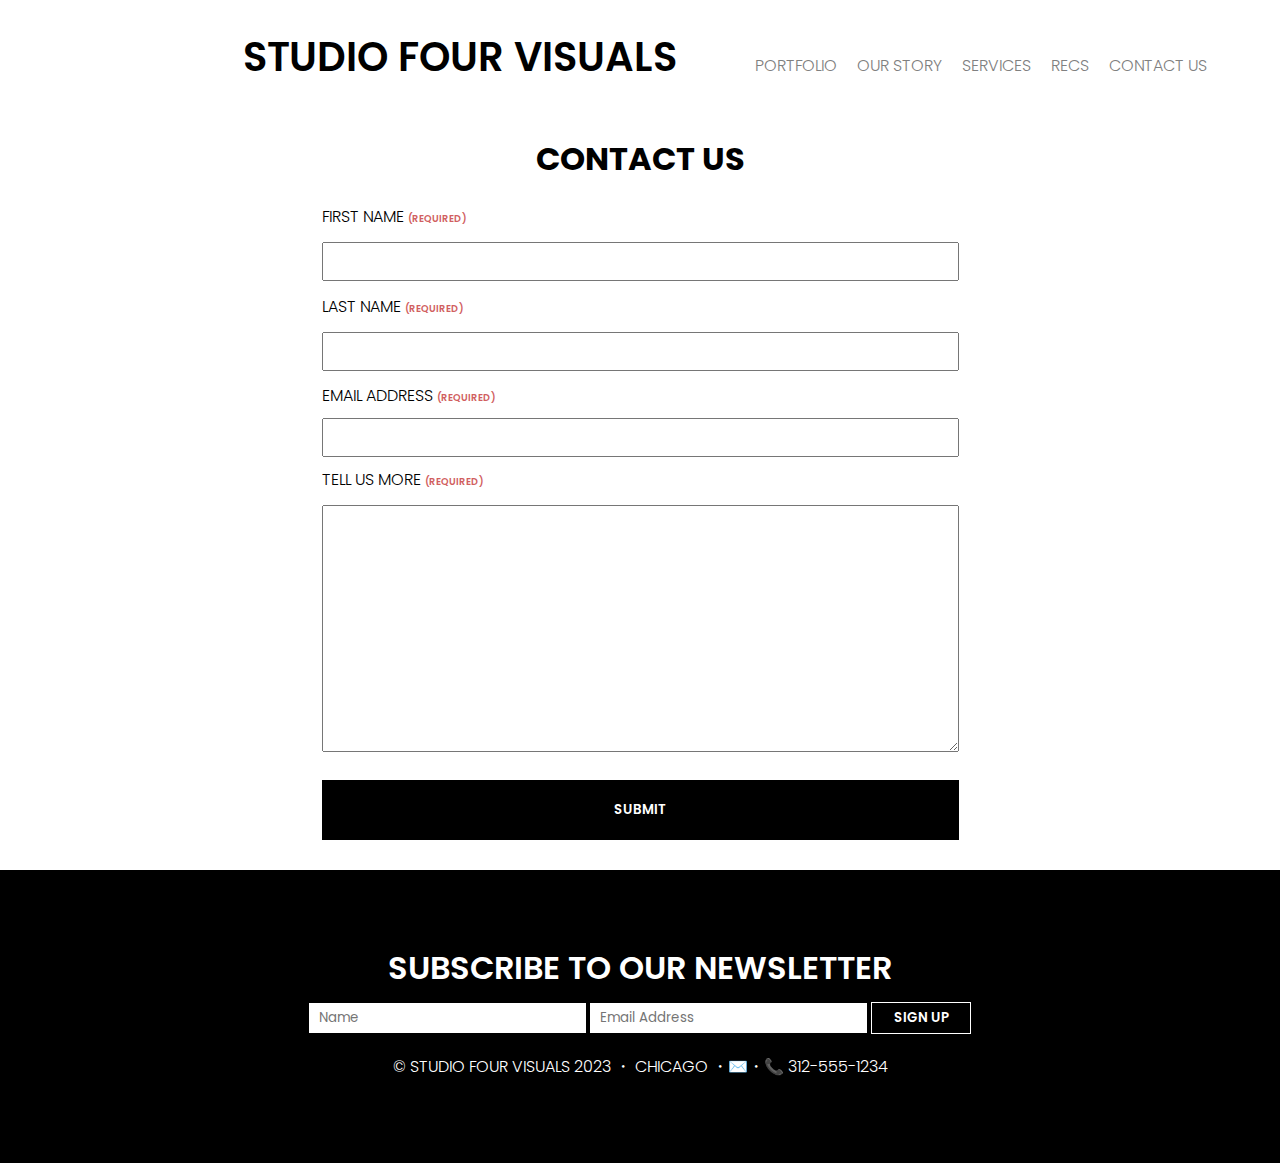
<file: contact.html>
<!DOCTYPE html>
<html lang="en">
    <head>
        <meta charset="UTF-8">
        <meta name="viewport" content="width=device-width, initial-scale=1.0">
        <title>Contact Form</title>
        <link rel="stylesheet" href="styles.css">
        <link rel="stylesheet" href="styles_3.css">
        <link href="https://fonts.googleapis.com/css2?family=Poppins:wght@300;600&display=swap" rel="stylesheet">
    </head>

    <body>
        <header>
            <h1 class="header1">Studio Four Visuals</h1>
            <nav class="navbar">
                <ul>
                    <li><a href="index.html">portfolio</a></li>
                    <li><a href="ourstory.html">our story</a></li>
                    <li><a href="services.html">services</a></li>
                    <li><a href="recs.html">recs</a></li>
                    <li><a href="contact.html">contact us</a></li>
                </ul>
            </nav>
        </header>

        <section>
            <h1 class="form-head">Contact Us</h1>
            <div class="contact-form">
                <form action="" method="get">
                    <div class="form-labels">
                        <label for="first-name" id="first-name">First Name <span>(required)</span></label>
                        <input type="text" id="first-name" class="inp" name="first" required>
                        <label for="last-name" id="last-name">Last Name <span>(required)</span></label>
                        <input type="text" id="last-name" class="inp" name="last" required>
                        <label for="email" id="email">Email Address <span>(required)</span></label>
                        <input type="text" id="email" class="email" name="email" required>
                        <label for="message">Tell Us More <span>(required)</span></label>
                        <textarea id="message" cols="75" rows="15" class="inp" name="msg" required></textarea>
                        <button id="form-btn">Submit</button>
                    </div>
                </form>
            </div>
        </section>

        <footer>
            <div class="footer-header">Subscribe to Our Newsletter</div>
            <form action="" method="get">
                <label for="name"></label>
                <input type="text" id="name" placeholder="Name" required>
                <label for="email"></label>
                <input type="text" id="email" placeholder="Email Address" required>
                <button class="footer-btn">Sign Up</button>
            </form>
            <div class="footer-contact">© Studio Four Visuals 2023 ・ Chicago ・ <a href="mailto:inquiries@studiofourvisuals.com">✉️</a> ・ <a href="tel:3125551234">📞 312-555-1234 </a>
            </div>
        </footer>
    </body>
</html>
</file>
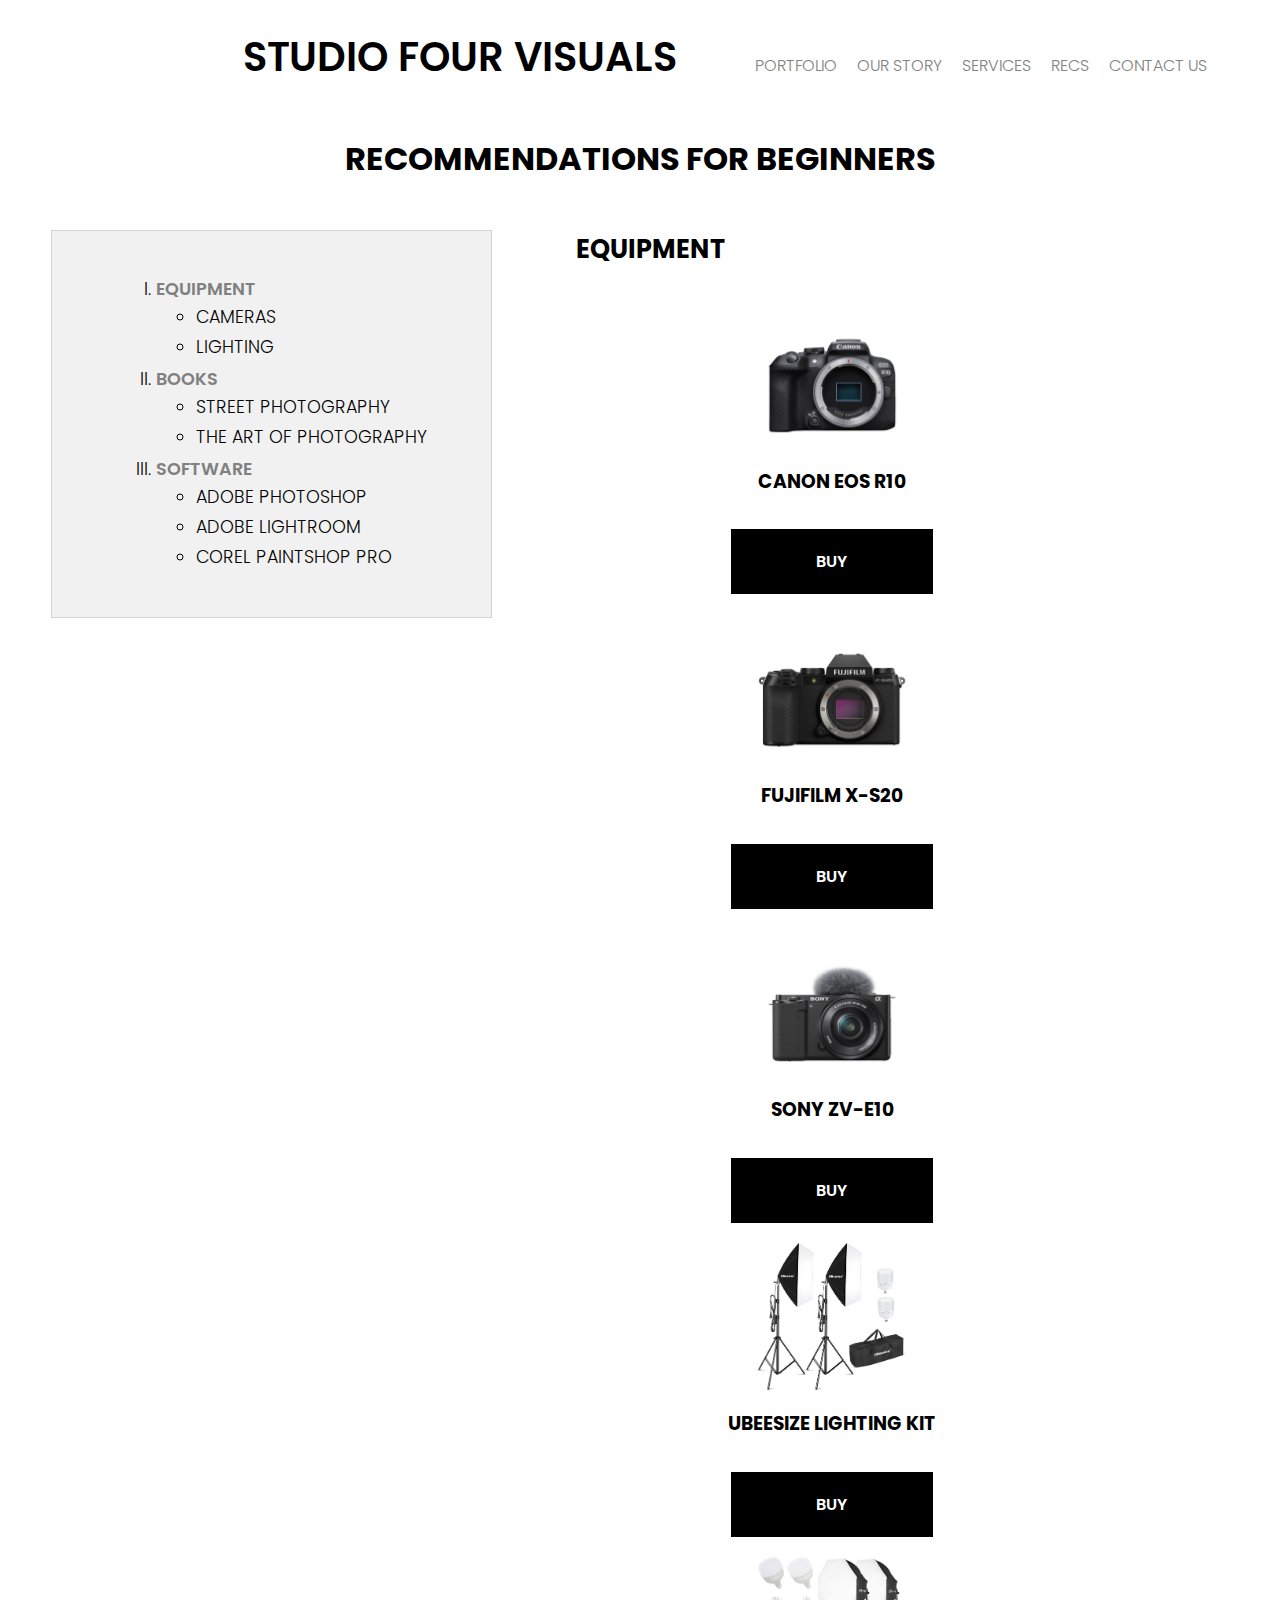
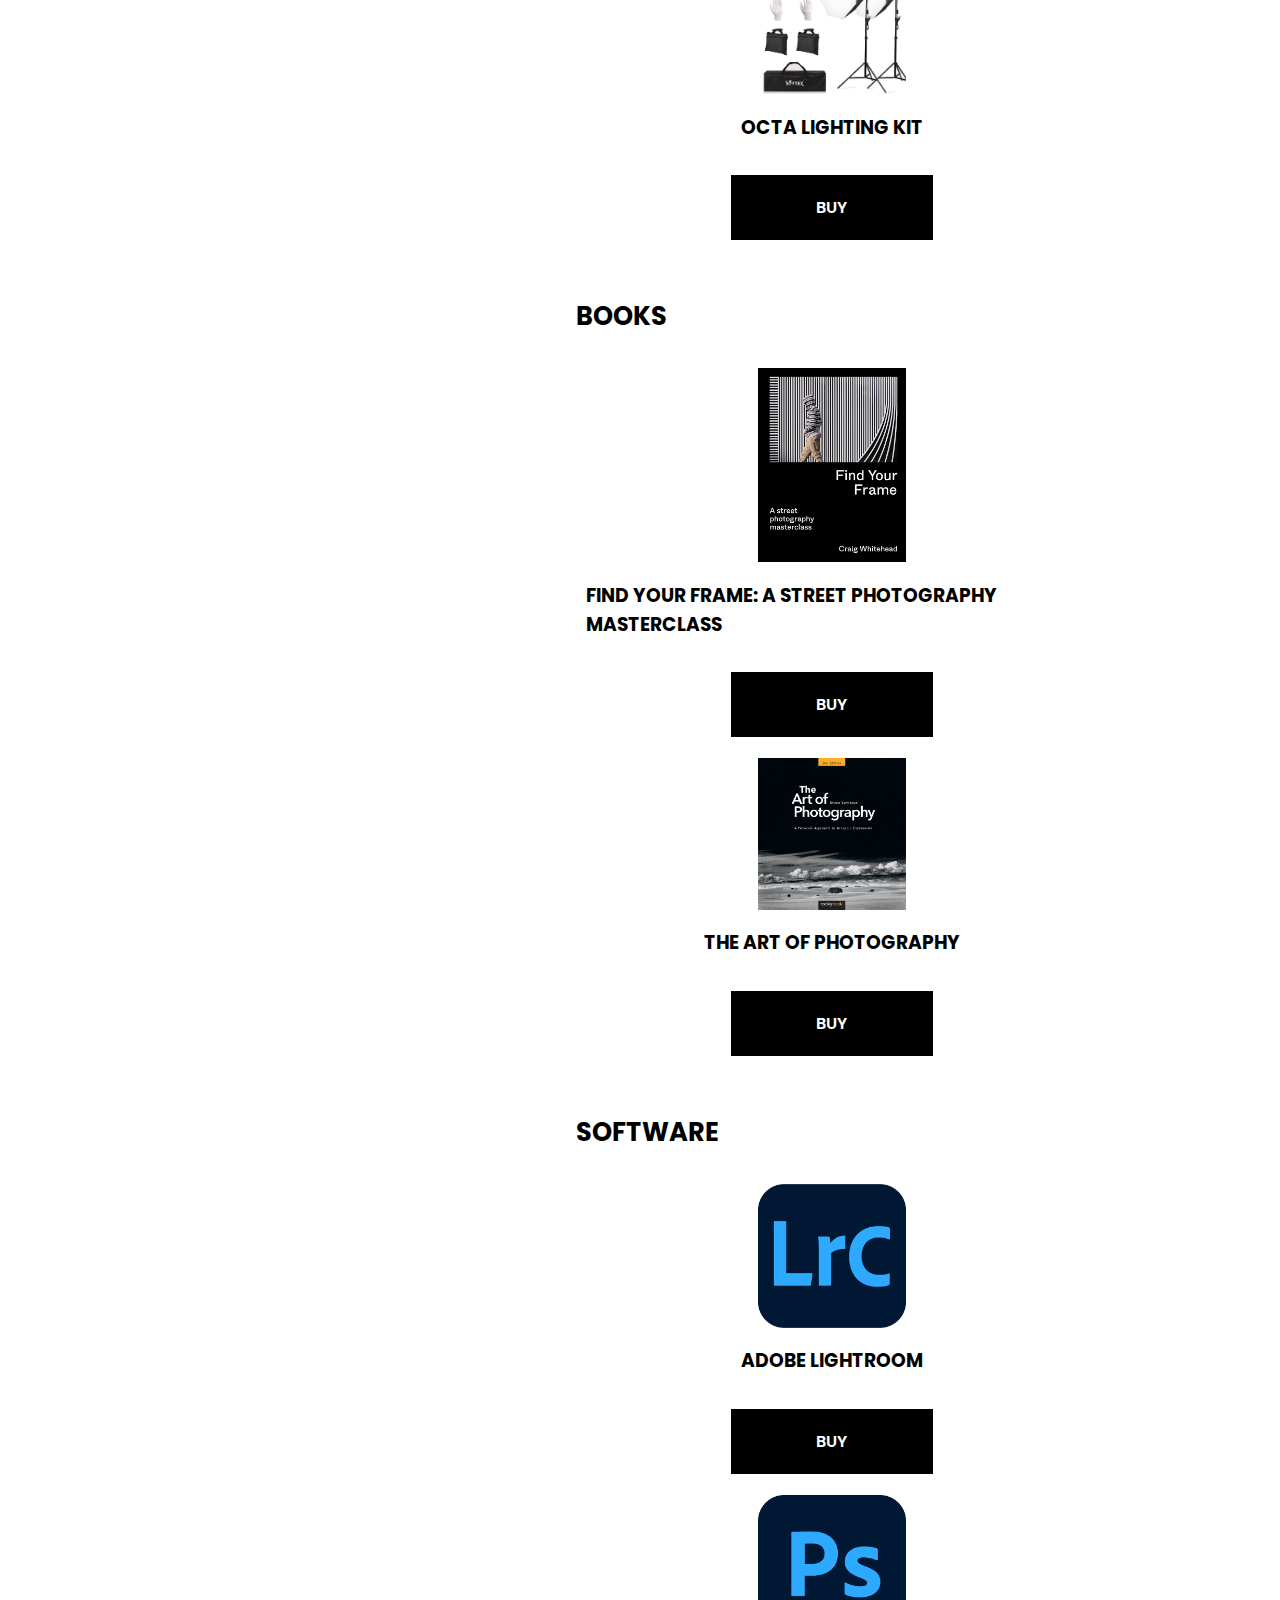
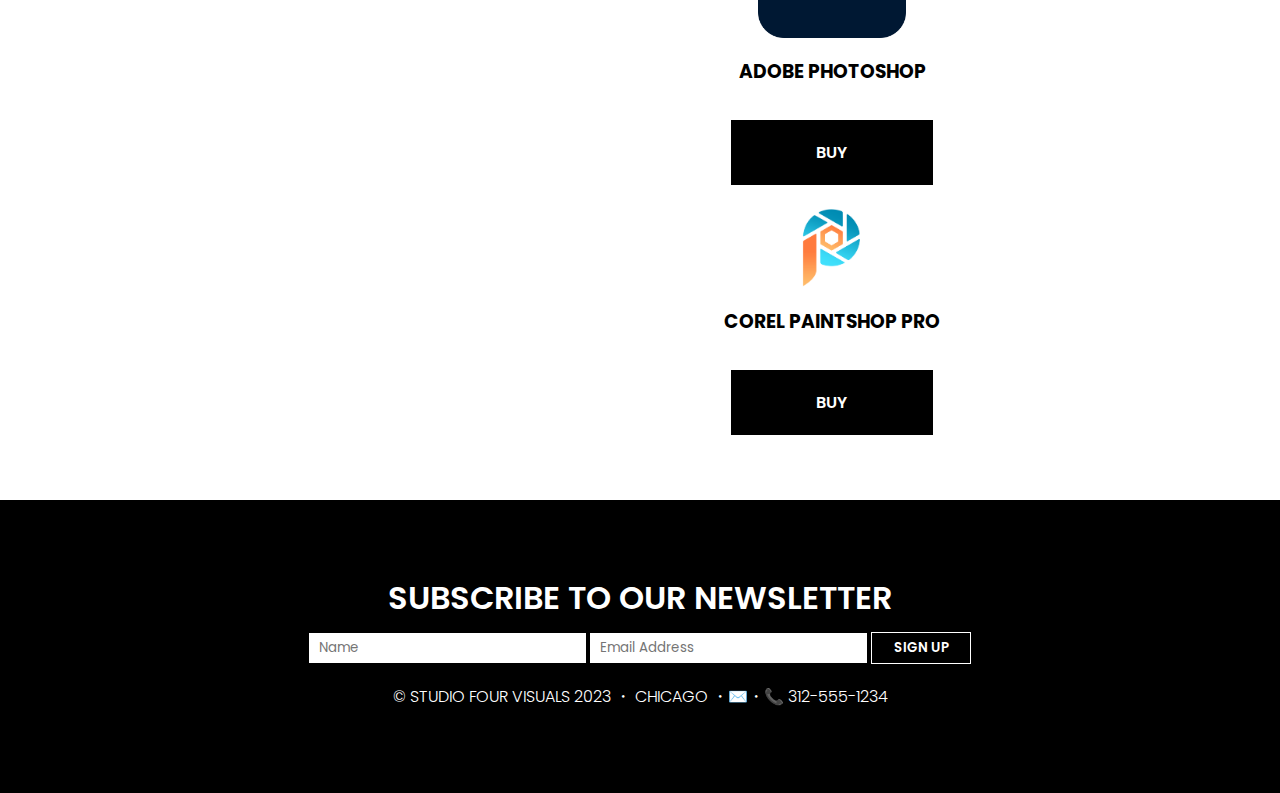
<file: recs.html>
<!DOCTYPE html>
<html lang="en">
    <head>
        <meta charset="UTF-8">
        <meta name="viewport" content="width=device-width, initial-scale=1.0">
        <title>Our Recommendations</title>
        <link rel="stylesheet" href="styles.css">
        <link rel="stylesheet" href="styles_4.css">
        <link href="https://fonts.googleapis.com/css2?family=Poppins:wght@300;600&display=swap" rel="stylesheet">
    </head>

    <body>
        <header>
            <h1 class="header1">Studio Four Visuals</h1>
            <nav class="navbar">
                <ul>
                    <li><a href="index.html">portfolio</a></li>
                    <li><a href="ourstory.html">our story</a></li>
                    <li><a href="services.html">services</a></li>
                    <li><a href="recs.html">recs</a></li>
                    <li><a href="contact.html">contact us</a></li>
                </ul>
            </nav>
        </header>
        <h1>Recommendations For Beginners</h1>
        <nav class="table-contents">
            <ol>
                <div class="list">
                    <li><a href="#equipment">Equipment</a>
                        <ul>
                            <li>Cameras</li>
                            <li>Lighting</li>
                        </ul>
                    </li>
                    <li><a href="#books">Books</a>
                        <ul>
                            <li>Street Photography</li>
                            <li>The Art of Photography</li>
                        </ul>
                    </li>
                    <li><a href="#software">Software</a>
                        <ul>
                            <li>Adobe Photoshop</li>
                            <li>Adobe Lightroom</li>
                            <li>Corel Paintshop Pro</li>
                        </ul>
                    </li>
                </div>
            </ol>
        </nav>

        <section>

            <div class="content-box">
                <h2 id="equipment">Equipment</h2>
                <div class="e-imgs"><img src="imgs/camera.png" alt="">
                    <h3>Canon EOS R10</h3>
                    <a href="https://www.usa.canon.com/shop/p/eos-r10">BUY</a>
                    <!-- <button class="div-btn">BUY</button> -->
                </div>
                <div class="e-imgs"><img src="imgs/camera2.png" alt="">
                    <h3>Fujifilm X-S20</h3>
                    <a href="https://www.bhphotovideo.com/c/product/1765968-REG/fujifilm_16781852_x_s20_mirrorless_camera_black.html">BUY</a>
                </div>
                <div class="e-imgs"><img src="imgs/camera3.png" alt="">
                    <h3>Sony ZV-E10</h3>
                    <a href="https://electronics.sony.com/imaging/interchangeable-lens-cameras/aps-c/p/ilczve10-b">BUY</a>
                </div>
                <div class="e-imgs">
                    <img src="imgs/lighting.jpg" alt="">
                    <h3>Ubeesize Lighting Kit</h3>
                    <a href="https://www.amazon.com/UBeesize-Photography-Continuous-Professional-Recording/dp/B09XDMTYJL/ref=sr_1_6?crid=QKVFPVVOEEKN&keywords=lighting%2Bkits%2Bfor%2Bphotography&qid=1702261364&sprefix=lighting%2Bkits%2Caps%2C142&sr=8-6&th=1">BUY</a>
                </div>
                <div class="e-imgs">
                    <img src="imgs/lighting2.jpg" alt="">
                    <h3>Octa Lighting Kit</h3>
                    <a href="https://www.amazon.com/Lighting-Skytex-Continuous-Photography-Recording/dp/B0BN3127P1/ref=pd_ci_mcx_pspc_dp_d_2_i_4?pd_rd_w=J6epy&content-id=amzn1.sym.568f3b6b-5aad-4bfd-98ee-d827f03151e4&pf_rd_p=568f3b6b-5aad-4bfd-98ee-d827f03151e4&pf_rd_r=FNN1EWE2RA0F5HQNB5JT&pd_rd_wg=RQcW3&pd_rd_r=0b7526b8-fec5-4f42-8b87-4aa4574bec9e&pd_rd_i=B0BN3127P1&th=1">BUY</a>
                </div>
            </div>

            <div class="content-box">
                <h2 id="books">Books</h2>
                <div class="e-imgs">
                    <img src="imgs/book.jpg" alt="">
                    <h3>Find Your Frame: A Street Photography Masterclass</h3>
                    <a href="https://www.amazon.com/Find-Your-Frame-Photography-Masterclass/dp/071128363X/ref=sr_1_24?crid=3EWE0IHLGD8L&keywords=photography+books&qid=1702262162&sprefix=photography+books%2Caps%2C114&sr=8-24">BUY</a>
                </div>
                <div class="e-imgs">
                    <img src="imgs/book2.jpg" alt="">
                    <h3>The Art of Photography</h3>
                    <a href="https://www.amazon.com/Art-Photography-Personal-Approach-Expression/dp/1681982102/ref=sr_1_41?crid=3EWE0IHLGD8L&keywords=photography+books&qid=1702262162&sprefix=photography+books%2Caps%2C114&sr=8-41">BUY</a>
                </div>
            </div>
            <div class="content-box">
                <h2 id="software">Software</h2>
                <div class="e-imgs">
                    <img src="imgs/software.png" alt="">
                    <h3>Adobe Lightroom</h3>
                    <a href="https://www.adobe.com/products/photoshop-lightroom.html">BUY</a>
                </div>
                <div class="e-imgs">
                    <img src="imgs/software2.png" alt="">
                    <h3>Adobe Photoshop</h3>
                    <a href="https://www.adobe.com/products/photoshop.html">BUY</a>
                </div>
                <div class="e-imgs">
                    <img src="imgs/software3.png" alt="">
                    <h3>Corel Paintshop Pro</h3>
                    <a href="https://www.paintshoppro.com/en/products/paintshop-pro/standard/">BUY</a>
                </div>
            </div>

        </section>

        <footer>
            <div class="footer-header">Subscribe to Our Newsletter</div>
            <form action="" method="get">
                <label for="name"></label>
                <input type="text" id="name" placeholder="Name" required>
                <label for="email"></label>
                <input type="text" id="email" placeholder="Email Address" required>
                <button class="footer-btn">Sign Up</button>
            </form>
            <div class="footer-contact">© Studio Four Visuals 2023 ・ Chicago ・ <a href="mailto:inquiries@studiofourvisuals.com">✉️</a> ・ <a href="tel:3125551234">📞 312-555-1234 </a>
            </div>
        </footer>
    </body>
</html>
</file>
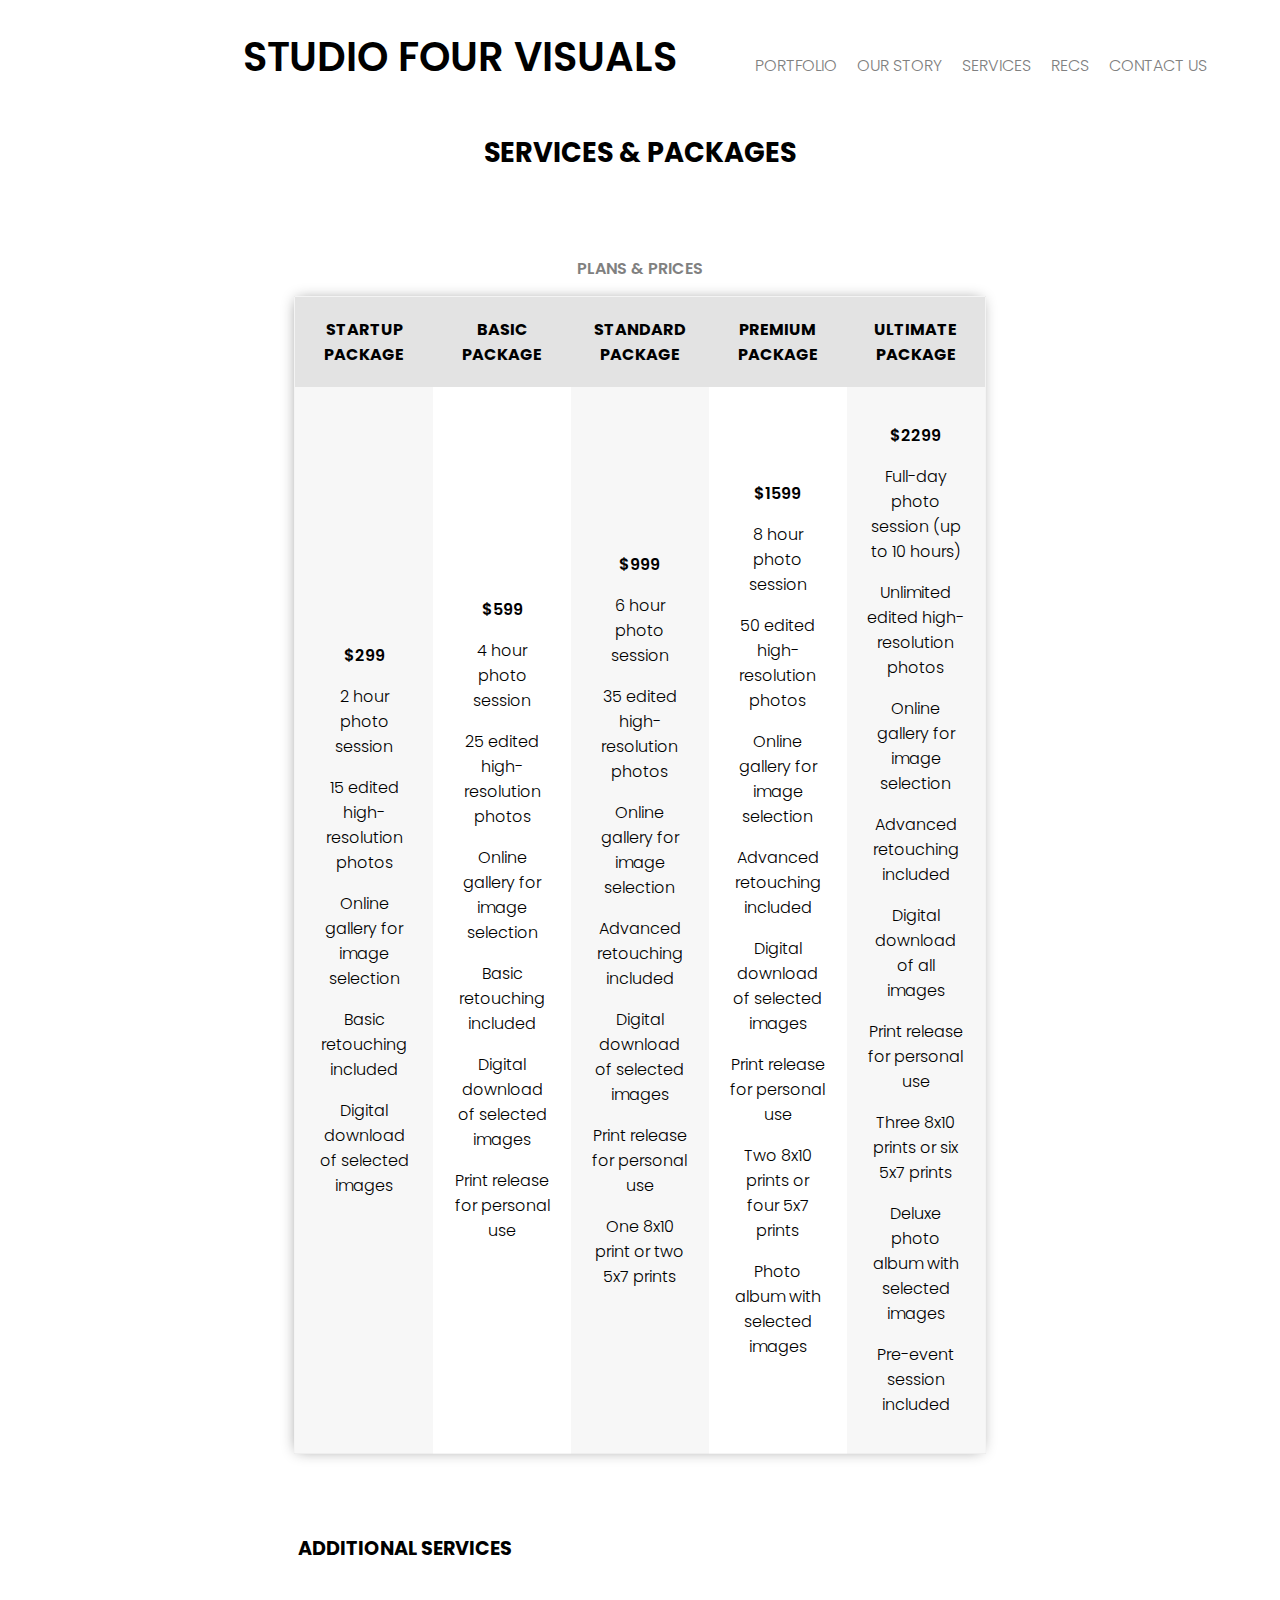
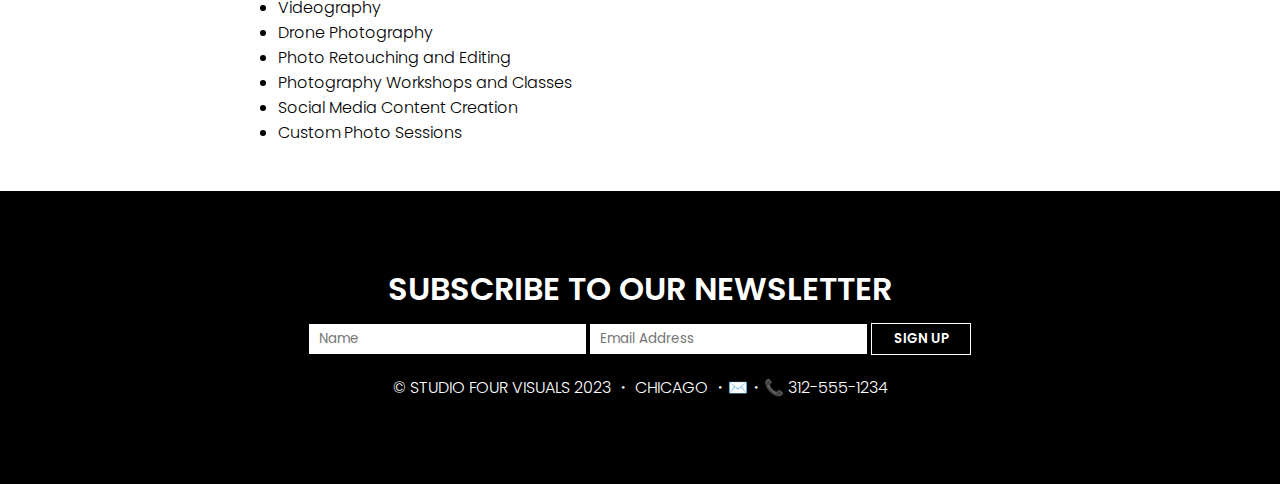
<file: services.html>
<!DOCTYPE html>
<html lang="en">
    <head>
        <meta charset="UTF-8">
        <meta name="viewport" content="width=device-width, initial-scale=1.0">
        <title>Studio Four Visuals' Services & Packages</title>
        <link rel="stylesheet" href="styles.css">
        <link rel="stylesheet" href="styles_5.css">
        <link href="https://fonts.googleapis.com/css2?family=Poppins:wght@300;600&display=swap" rel="stylesheet">
    </head>

    <body>
        <header>
            <h1 class="header1">Studio Four Visuals</h1>
            <nav class="navbar">
                <ul>
                    <li><a href="index.html">portfolio</a></li>
                    <li><a href="ourstory.html">our story</a></li>
                    <li><a href="services.html">services</a></li>
                    <li><a href="recs.html">recs</a></li>
                    <li><a href="contact.html">contact us</a></li>
                </ul>
            </nav>
        </header>

        <section>
            <h1 class="sheading">Services & Packages</h1>
            <div class="table-box">
                <table class="table-design">
                    <caption>Plans & Prices</caption>
                    <thead>
                        <tr>
                            <th>Startup Package</th>
                            <th>Basic Package</th>
                            <th>Standard Package</th>
                            <th>Premium Package</th>
                            <th>Ultimate Package</th>
                        </tr>
                    </thead>
                    <tbody>
                        <tr>
                            <td>
                                <p><span>$299</span></p>
                                <p>2 hour photo session</p>
                                <p>15 edited high-resolution photos</p>
                                <p>Online gallery for image selection</p>
                                <p>Basic retouching included</p>
                                <p>Digital download of selected images</p>
                            </td>
                            <td>
                                <p><span>$599</span></p>
                                <p>4 hour photo session</p>
                                <p>25 edited high-resolution photos</p>
                                <p>Online gallery for image selection</p>
                                <p>Basic retouching included</p>
                                <p>Digital download of selected images</p>
                                <p>Print release for personal use</p>
                            </td>

                            <td>
                                <p><span>$999</span></p>
                                <p>6 hour photo session</p>
                                <p>35 edited high-resolution photos</p>
                                <p>Online gallery for image selection</p>
                                <p>Advanced retouching included</p>
                                <p>Digital download of selected images</p>
                                <p>Print release for personal use</p>
                                <p>One 8x10 print or two 5x7 prints</p>
                            </td>

                            <td>
                                <p><span>$1599</span></p>
                                <p>8 hour photo session</p>
                                <p>50 edited high-resolution photos</p>
                                <p>Online gallery for image selection</p>
                                <p>Advanced retouching included</p>
                                <p>Digital download of selected images</p>
                                <p>Print release for personal use</p>
                                <p>Two 8x10 prints or four 5x7 prints</p>
                                <p>Photo album with selected images</p>
                            </td>
                            <td>
                                <p><span>$2299</span></p>
                                <p>Full-day photo session (up to 10 hours)</p>
                                <p>Unlimited edited high-resolution photos</p>
                                <p>Online gallery for image selection</p>
                                <p>Advanced retouching included</p>
                                <p>Digital download of all images</p>
                                <p>Print release for personal use</p>
                                <p>Three 8x10 prints or six 5x7 prints</p>
                                <p>Deluxe photo album with selected images</p>
                                <p>Pre-event session included</p>
                            </td>
                        </tr>
                    </tbody>
                    <tfoot></tfoot>
                </table>
            </div>
            <div class="add-services">
                <h2 class="sheading-two">Additional Services</h2>

                <ul>
                    <li>Videography</li>
                    <li>Drone Photography</li>
                    <li>Photo Retouching and Editing</li>
                    <li>Photography Workshops and Classes</li>
                    <li>Social Media Content Creation</li>
                    <li>Custom Photo Sessions</li>
                </ul>
            </div>
        </section>
        <footer>
            <div class="footer-header">Subscribe to Our Newsletter</div>
            <form action="" method="get">
                <label for="name"></label>
                <input type="text" id="name" placeholder="Name" required>
                <label for="email"></label>
                <input type="text" id="email" placeholder="Email Address" required>
                <button class="footer-btn">Sign Up</button>
            </form>
            <div class="footer-contact">© Studio Four Visuals 2023 ・ Chicago ・ <a href="mailto:inquiries@studiofourvisuals.com">✉️</a> ・ <a href="tel:3125551234">📞 312-555-1234 </a>
            </div>
        </footer>
    </body>
</html>
</file>
<file: styles.css>
body {
    font-family: 'Poppins', sans-serif;
    font-weight: 300;
    position: relative;
    margin: 0;
    min-height: 100vh;

}

.header1 {
    display: inline-block;
    margin-right: 2%;
    margin-left: 19%;
    font-weight: 600;
    font-size: 2.5rem;
    text-transform: uppercase;
}

.navbar {
    display: inline-block;
}

nav.navbar li {
    display: inline-block;
    margin: 8px;

}

nav.navbar li > a {
    text-decoration: none;
    text-transform: uppercase;
    color: gray;
    transition: all 1.5s ease;
}

nav.navbar li > a:hover {
    text-decoration: none;
    text-transform: uppercase;
    background-color: black;
    color: white;
    padding: 25px;
}

nav.navbar li > a:visited {
    text-decoration: none;
    text-transform: uppercase;
    color: gray;

}

footer {
    background-color: black;
    width: 100%;
    color: white;
    position: absolute;
    top: 100;
    margin: 30px 0 0 0;
    font-weight: 600;
    display: flex;
    flex-direction: column;
    justify-content: center;
    align-items: center;
    padding: 5% 0;

}

.footer-header {
    display: block;
    font-size: 2rem;
    text-transform: uppercase;
    margin: 10px 0;
}

.footer-contact {
    display: flex;
    flex-direction: row;
    justify-content: center;
    align-items: center;
    font-weight: 300;
    text-transform: uppercase;
    margin: 20px 0;
}

div.footer-contact a {
    color: white;
    text-decoration: none;

}

footer input {
    font-family: 'Poppins', sans-serif;
    padding: 5px 10px;
    border-radius: 0;
    border: 0;
}

.footer-btn {
    font-family: 'Poppins', sans-serif;
    padding: 5px 10px;
    border-radius: 0;
    width: 100px;
    font-weight: 600;
    text-transform: uppercase;
    background-color: black;
    border: 0.5px solid white;
    color: white;
    transition: all 0.5s ease;

}

.footer-btn:hover {
    cursor: pointer;
    background-color: white;
    color: black;
}
</file>
<file: styles_3.css>
.form-head {
    text-align: center;
    text-transform: uppercase;
}

.contact-form {
    display: flex;
    flex-direction: column;
    justify-content: center;
    align-items: center;
}

.form-labels {
    text-transform: uppercase;
    display: flex;
    flex-direction: column;
}

.inp {
    padding: 10px;
    margin: 2% 0;
}

.email {
    padding: 10px;
    margin: 10px 0;
}

#form-btn {
    margin-top: 15px;
    padding: 20px;
    font-family: 'Poppins', sans-serif;
    border-radius: 0;
    background-color: black;
    color: white;
    font-weight: 600;
    text-transform: uppercase;
    border: 0;
    transition: all 0.5s ease;

}

#form-btn:hover {
    cursor: pointer;
    background-color: white;
    color: black;
    border: 0.5px solid lightgray;
}

span {
    color: rgb(209, 95, 95);
    font-size: 0.6rem;
    font-weight: 600;
}
</file>
<file: styles_4.css>
h1 {
    text-align: center;
    text-transform: uppercase;
}

h2 {
    text-transform: uppercase;
    font-size: 1.6rem;
}

h3 {
    text-transform: uppercase;
}

.table-contents {
    border: 1px solid lightgray;
    /* display: inline-block; */
    float: left;
    padding: 2% 5%;
    margin: 2% 4% 2% 4%;
    background-color: rgba(211, 211, 211, 0.319);
    text-transform: uppercase;
}

.content-box {
    display: flex;
    flex-direction: column;
    justify-content: flex-end;
    align-items: flex-start;
    margin: 2% 45%;
    width: 40%;
}

.table-contents ol {
    display: inline-block;
    list-style-type: upper-roman;
    /* margin: 2% 0; */
    font-size: 1.1rem;
}

.table-contents a {
    color: gray;
    text-decoration: none;
    font-weight: 600;
    transition: all 0.5s ease-in;
}

.table-contents a:hover {
    color: gray;
    text-decoration: none;
    border-bottom: 1px solid black;
}

.table-contents a:visited {
    color: gray;
    text-decoration: none;
}

.list li {
    padding: 2px 0;

}

img {
    width: 30%;
    height: 10%;
}

.e-imgs {
    display: flex;
    flex-direction: column;
    align-items: center;
    /* border: 0.5px solid rgba(211, 211, 211, 0.486); */
    margin: 2% 0;
    padding: 0 2%;
}

.e-imgs a {
    text-decoration: none;
    text-align: center;
    margin-top: 15px;
    padding: 20px;
    width: 33%;
    font-family: 'Poppins', sans-serif;
    border-radius: 0;
    background-color: black;
    color: white;
    font-weight: 600;
    text-transform: uppercase;
    border: 0;
    transition: all 0.5s ease;

}

.e-imgs a:hover {
    cursor: pointer;
    background-color: white;
    color: black;
    border: 0.5px solid lightgray;
}

p {
    width: 70%;
}
</file>
<file: styles_5.css>
.sheading {
    text-align: center;
    text-transform: uppercase;
    font-size: 1.7rem;
}

.sheading-two {
    /* text-align: center; */
    font-size: 1.2rem;
    text-transform: uppercase;
}

.table-box {
    display: flex;
    justify-content: center;
    align-items: center;
    padding: 5%;
}

.table-design {
    border: 1px solid rgba(211, 211, 211, 0.26);
    border-collapse: collapse;
    table-layout: fixed;
    width: 60%;
    box-shadow: -1px 0px 14px -4px rgba(0, 0, 0, 0.47);
}

.table-design caption {
    font-weight: 600;
    text-transform: uppercase;
    color: gray;
    margin-bottom: 15px;
}

.table-design thead {
    background-color: rgba(178, 178, 178, 0.361);
    text-transform: uppercase;

}

.table-design thead th:nth-child(1) {
    width: 30%;
}

.table-design thead th:nth-child(2) {
    width: 30%;
}

.table-design thead th:nth-child(3) {
    width: 30%;
}

.table-design thead th:nth-child(4) {
    width: 30%;
}

.table-design thead th:nth-child(5) {
    width: 30%;
}


.table-design th,
td {
    padding: 20px;
    text-align: center;
}

.table-design td:nth-of-type(2n + 1) {
    background-color: rgba(211, 211, 211, 0.184);
}

p > span {
    font-weight: 600;

}

.add-services {
    display: flex;
    flex-direction: column;
    justify-content: center;
    align-items: center;
    width: 57%;
    margin-left: 40px;
}
</file>
